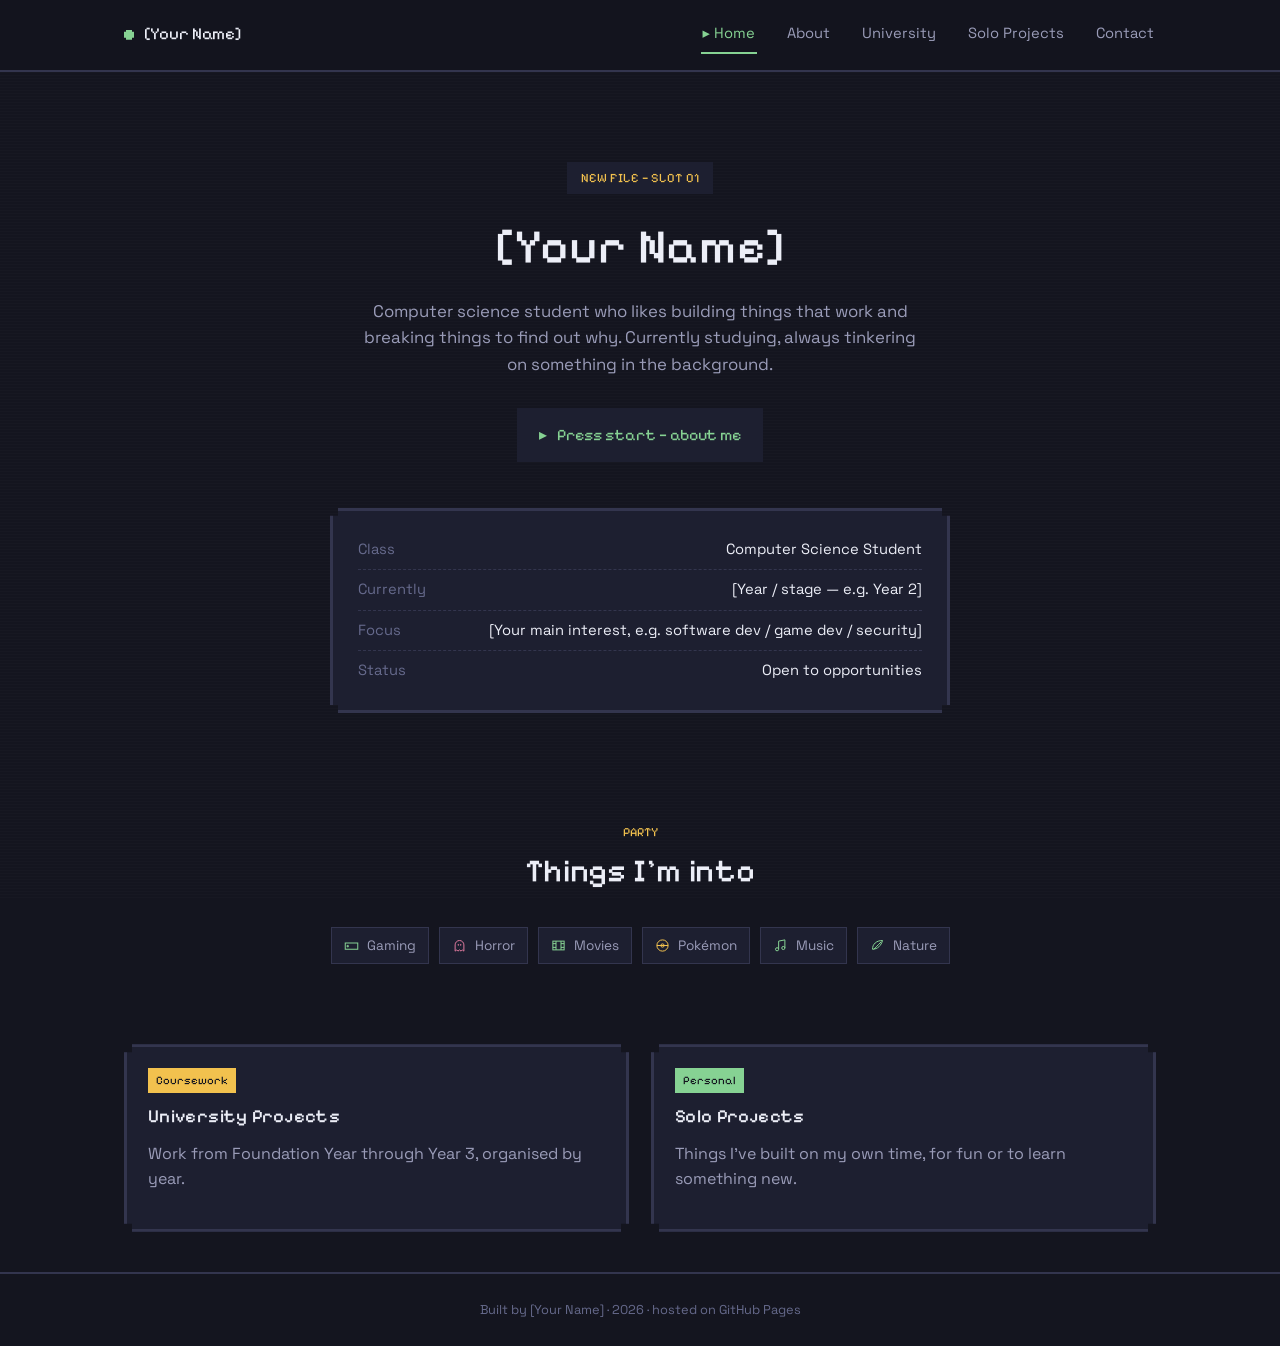
<file: index.html>
<!DOCTYPE html>
<html lang="en">
<head>
<meta charset="UTF-8">
<meta name="viewport" content="width=device-width, initial-scale=1.0">
<title>[Your Name] — Portfolio</title>
<meta name="description" content="Computer science student portfolio — projects, coursework, and a bit of what I'm into outside the terminal.">
<link rel="stylesheet" href="css/style.css">
</head>
<body>

<header class="site-header">
  <div class="container">
    <a href="index.html" class="brand"><span class="dot"></span> [Your Name]</a>
    <button class="nav-toggle" aria-label="Toggle menu">☰</button>
    <nav class="nav-links">
      <a href="index.html" class="active">Home</a>
      <a href="about.html">About</a>
      <a href="university.html">University</a>
      <a href="solo-projects.html">Solo Projects</a>
      <a href="contact.html">Contact</a>
    </nav>
  </div>
</header>

<main>
  <section class="hero">
    <div class="container">
      <span class="kicker">NEW FILE — SLOT 01</span>
      <h1>[Your Name]</h1>
      <p class="sub">Computer science student who likes building things that work and breaking things to find out why. Currently studying, always tinkering on something in the background.</p>

      <a href="about.html" class="blink-cta">
        <span class="cursor">▸</span> Press start — about me
      </a>

      <div class="pixel-frame stat-panel">
        <div class="stat-row"><span>Class</span><span>Computer Science Student</span></div>
        <div class="stat-row"><span>Currently</span><span>[Year / stage — e.g. Year 2]</span></div>
        <div class="stat-row"><span>Focus</span><span>[Your main interest, e.g. software dev / game dev / security]</span></div>
        <div class="stat-row"><span>Status</span><span>Open to opportunities</span></div>
      </div>
    </div>
  </section>

  <section class="section-tight">
    <div class="container">
      <div class="section-head" style="text-align:center;">
        <span class="kicker">PARTY</span>
        <h2>Things I'm into</h2>
      </div>
      <div class="tag-row">
        <span class="tag"><span class="tag-icon" data-icon="controller"></span> Gaming</span>
        <span class="tag magenta"><span class="tag-icon" data-icon="ghost"></span> Horror</span>
        <span class="tag"><span class="tag-icon" data-icon="film"></span> Movies</span>
        <span class="tag gold"><span class="tag-icon" data-icon="ball"></span> Pokémon</span>
        <span class="tag"><span class="tag-icon" data-icon="note"></span> Music</span>
        <span class="tag"><span class="tag-icon" data-icon="leaf"></span> Nature</span>
      </div>
    </div>
  </section>

  <section class="section-tight">
    <div class="container">
      <div class="grid">
        <a href="university.html" class="pixel-frame card" style="text-decoration:none;">
          <span class="status">Coursework</span>
          <h3>University Projects</h3>
          <p>Work from Foundation Year through Year 3, organised by year.</p>
        </a>
        <a href="solo-projects.html" class="pixel-frame card" style="text-decoration:none;">
          <span class="status" style="background:var(--accent);">Personal</span>
          <h3>Solo Projects</h3>
          <p>Things I've built on my own time, for fun or to learn something new.</p>
        </a>
      </div>
    </div>
  </section>
</main>

<footer class="site-footer">
  <div class="container">
    <p>Built by [Your Name] · <span data-year></span> · hosted on GitHub Pages</p>
  </div>
</footer>

<script src="js/script.js"></script>
</body>
</html>
</file>
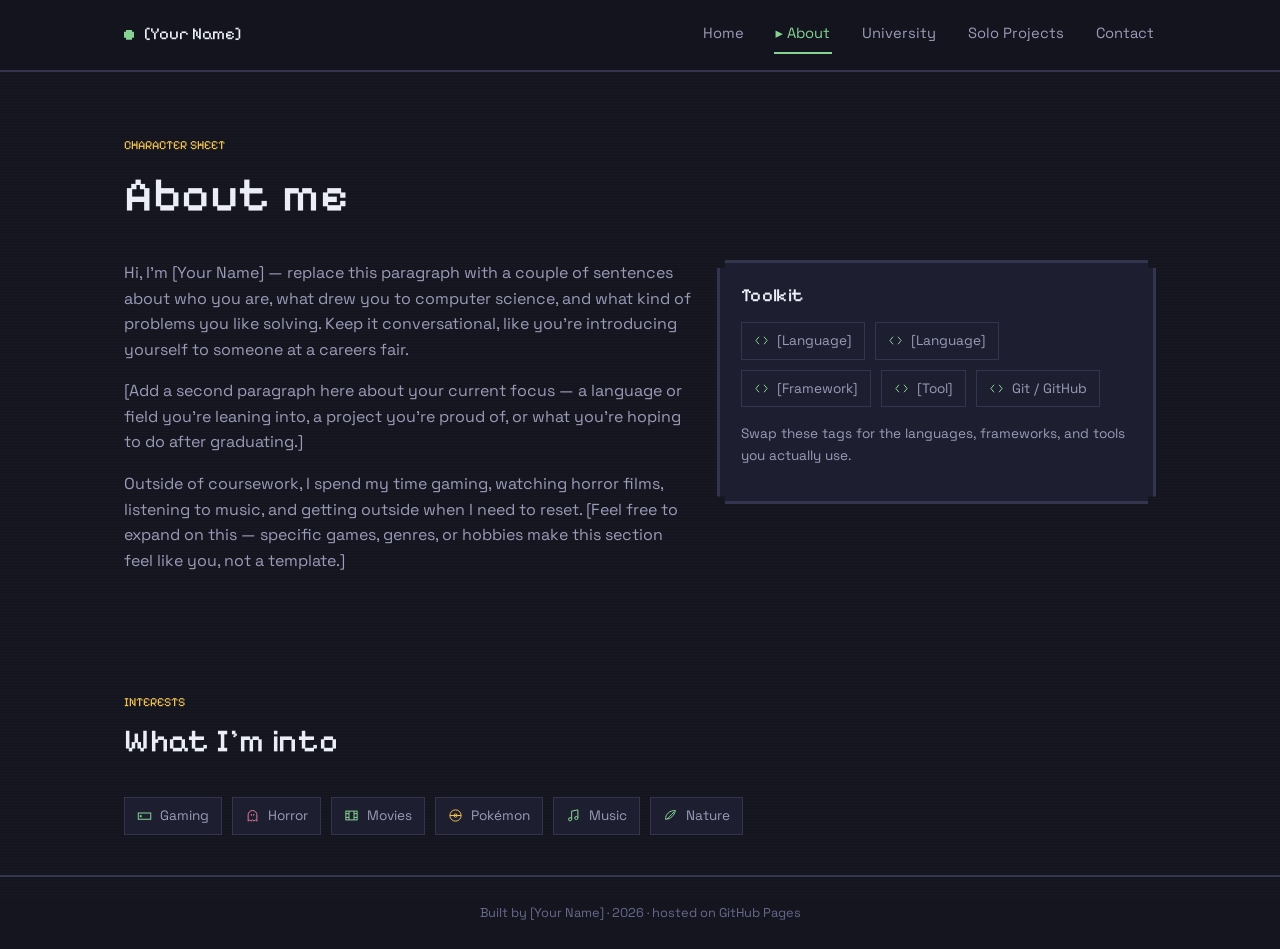
<file: about.html>
<!DOCTYPE html>
<html lang="en">
<head>
<meta charset="UTF-8">
<meta name="viewport" content="width=device-width, initial-scale=1.0">
<title>About — [Your Name]</title>
<link rel="stylesheet" href="css/style.css">
</head>
<body>

<header class="site-header">
  <div class="container">
    <a href="index.html" class="brand"><span class="dot"></span> [Your Name]</a>
    <button class="nav-toggle" aria-label="Toggle menu">☰</button>
    <nav class="nav-links">
      <a href="index.html">Home</a>
      <a href="about.html" class="active">About</a>
      <a href="university.html">University</a>
      <a href="solo-projects.html">Solo Projects</a>
      <a href="contact.html">Contact</a>
    </nav>
  </div>
</header>

<main>
  <section>
    <div class="container">
      <div class="section-head">
        <span class="kicker">CHARACTER SHEET</span>
        <h1>About me</h1>
      </div>

      <div class="grid" style="grid-template-columns: 1.3fr 1fr; align-items:start;">
        <div>
          <p>Hi, I'm [Your Name] — replace this paragraph with a couple of sentences about who you are, what drew you to computer science, and what kind of problems you like solving. Keep it conversational, like you're introducing yourself to someone at a careers fair.</p>
          <p>[Add a second paragraph here about your current focus — a language or field you're leaning into, a project you're proud of, or what you're hoping to do after graduating.]</p>
          <p>Outside of coursework, I spend my time gaming, watching horror films, listening to music, and getting outside when I need to reset. [Feel free to expand on this — specific games, genres, or hobbies make this section feel like you, not a template.]</p>
        </div>

        <div class="pixel-frame" style="padding: 24px;">
          <h3 style="margin-bottom:14px;">Toolkit</h3>
          <div class="tag-row left">
            <span class="tag" data-icon-wrap><span class="tag-icon" data-icon="code"></span> [Language]</span>
            <span class="tag"><span class="tag-icon" data-icon="code"></span> [Language]</span>
            <span class="tag"><span class="tag-icon" data-icon="code"></span> [Framework]</span>
            <span class="tag"><span class="tag-icon" data-icon="code"></span> [Tool]</span>
            <span class="tag"><span class="tag-icon" data-icon="code"></span> Git / GitHub</span>
          </div>
          <p style="margin-top:16px; font-size:.85rem;">Swap these tags for the languages, frameworks, and tools you actually use.</p>
        </div>
      </div>
    </div>
  </section>

  <section class="section-tight">
    <div class="container">
      <div class="section-head">
        <span class="kicker">INTERESTS</span>
        <h2>What I'm into</h2>
      </div>
      <div class="tag-row left">
        <span class="tag"><span class="tag-icon" data-icon="controller"></span> Gaming</span>
        <span class="tag magenta"><span class="tag-icon" data-icon="ghost"></span> Horror</span>
        <span class="tag"><span class="tag-icon" data-icon="film"></span> Movies</span>
        <span class="tag gold"><span class="tag-icon" data-icon="ball"></span> Pokémon</span>
        <span class="tag"><span class="tag-icon" data-icon="note"></span> Music</span>
        <span class="tag"><span class="tag-icon" data-icon="leaf"></span> Nature</span>
      </div>
    </div>
  </section>
</main>

<footer class="site-footer">
  <div class="container">
    <p>Built by [Your Name] · <span data-year></span> · hosted on GitHub Pages</p>
  </div>
</footer>

<script src="js/script.js"></script>
</body>
</html>
</file>
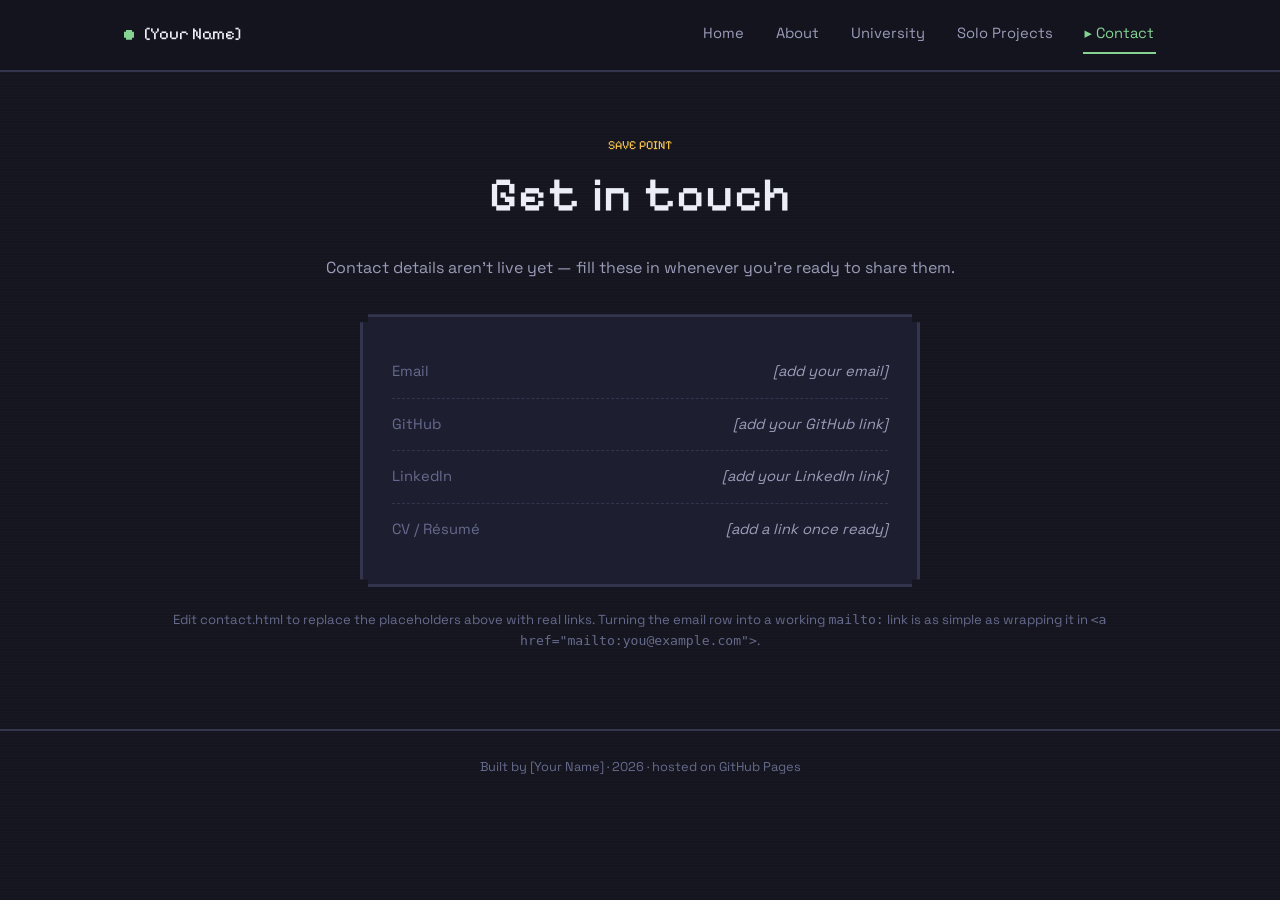
<file: contact.html>
<!DOCTYPE html>
<html lang="en">
<head>
<meta charset="UTF-8">
<meta name="viewport" content="width=device-width, initial-scale=1.0">
<title>Contact — [Your Name]</title>
<link rel="stylesheet" href="css/style.css">
</head>
<body>

<header class="site-header">
  <div class="container">
    <a href="index.html" class="brand"><span class="dot"></span> [Your Name]</a>
    <button class="nav-toggle" aria-label="Toggle menu">☰</button>
    <nav class="nav-links">
      <a href="index.html">Home</a>
      <a href="about.html">About</a>
      <a href="university.html">University</a>
      <a href="solo-projects.html">Solo Projects</a>
      <a href="contact.html" class="active">Contact</a>
    </nav>
  </div>
</header>

<main>
  <section>
    <div class="container">
      <div class="section-head" style="text-align:center;">
        <span class="kicker">SAVE POINT</span>
        <h1>Get in touch</h1>
        <p>Contact details aren't live yet — fill these in whenever you're ready to share them.</p>
      </div>

      <div class="pixel-frame contact-panel">
        <div class="contact-row"><span class="label">Email</span><span class="value">[add your email]</span></div>
        <div class="contact-row"><span class="label">GitHub</span><span class="value">[add your GitHub link]</span></div>
        <div class="contact-row"><span class="label">LinkedIn</span><span class="value">[add your LinkedIn link]</span></div>
        <div class="contact-row"><span class="label">CV / Résumé</span><span class="value">[add a link once ready]</span></div>
      </div>

      <p class="contact-note">Edit contact.html to replace the placeholders above with real links. Turning the email row into a working <code>mailto:</code> link is as simple as wrapping it in <code>&lt;a href="mailto:you@example.com"&gt;</code>.</p>
    </div>
  </section>
</main>

<footer class="site-footer">
  <div class="container">
    <p>Built by [Your Name] · <span data-year></span> · hosted on GitHub Pages</p>
  </div>
</footer>

<script src="js/script.js"></script>
</body>
</html>
</file>
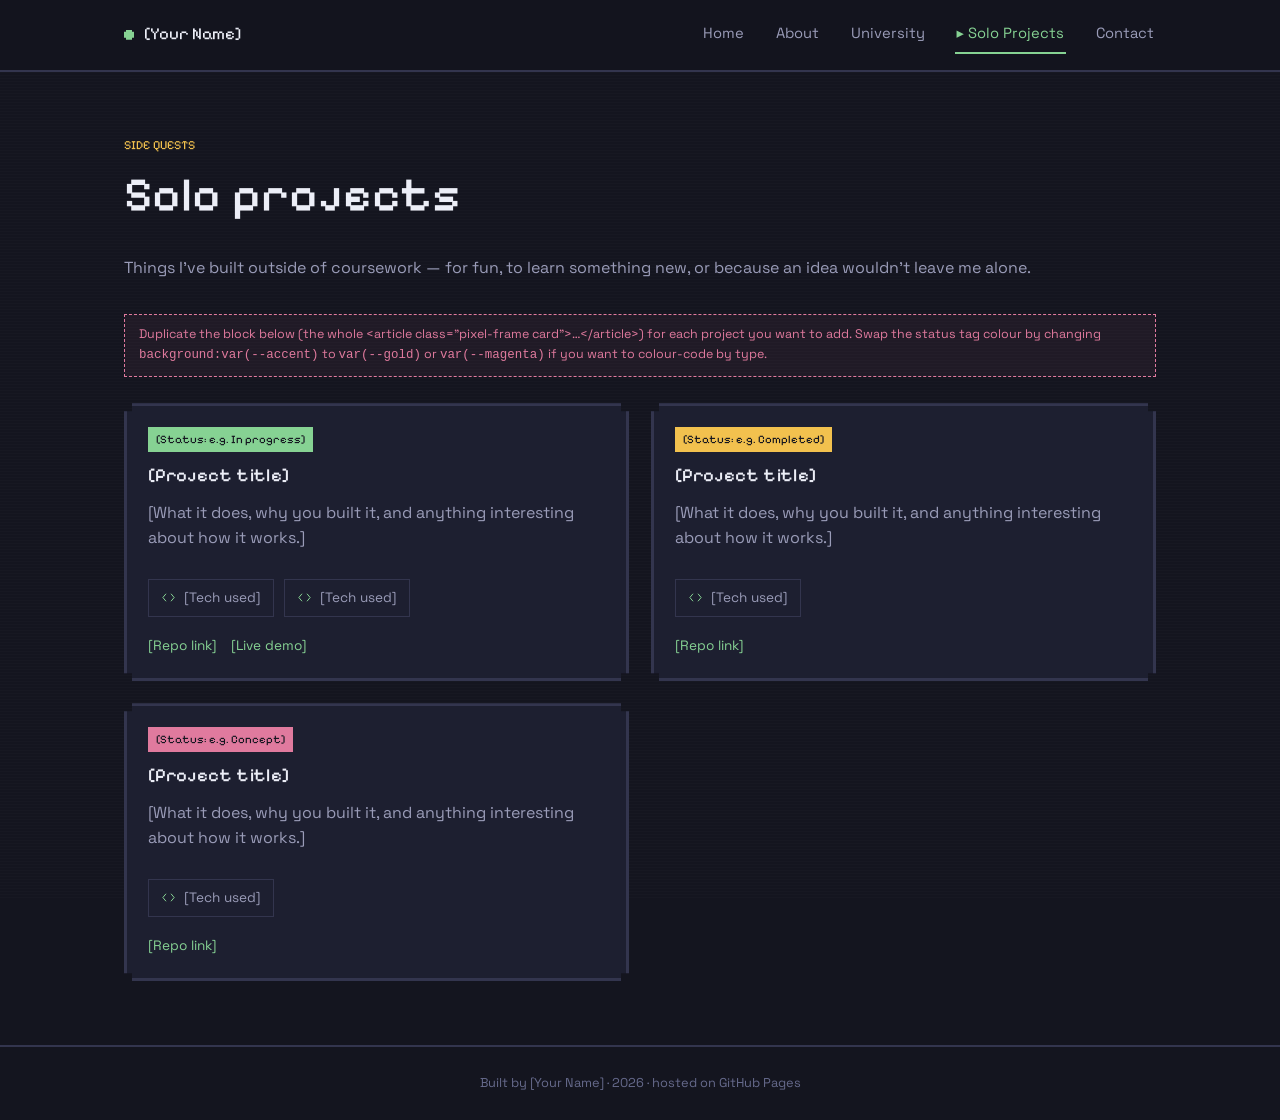
<file: solo-projects.html>
<!DOCTYPE html>
<html lang="en">
<head>
<meta charset="UTF-8">
<meta name="viewport" content="width=device-width, initial-scale=1.0">
<title>Solo Projects — [Your Name]</title>
<link rel="stylesheet" href="css/style.css">
</head>
<body>

<header class="site-header">
  <div class="container">
    <a href="index.html" class="brand"><span class="dot"></span> [Your Name]</a>
    <button class="nav-toggle" aria-label="Toggle menu">☰</button>
    <nav class="nav-links">
      <a href="index.html">Home</a>
      <a href="about.html">About</a>
      <a href="university.html">University</a>
      <a href="solo-projects.html" class="active">Solo Projects</a>
      <a href="contact.html">Contact</a>
    </nav>
  </div>
</header>

<main>
  <section>
    <div class="container">
      <div class="section-head">
        <span class="kicker">SIDE QUESTS</span>
        <h1>Solo projects</h1>
        <p>Things I've built outside of coursework — for fun, to learn something new, or because an idea wouldn't leave me alone.</p>
      </div>

      <div class="build-note">Duplicate the block below (the whole &lt;article class="pixel-frame card"&gt;…&lt;/article&gt;) for each project you want to add. Swap the status tag colour by changing <code>background:var(--accent)</code> to <code>var(--gold)</code> or <code>var(--magenta)</code> if you want to colour-code by type.</div>

      <div class="grid">
        <article class="pixel-frame card">
          <span class="status" style="background:var(--accent);">[Status: e.g. In progress]</span>
          <h3>[Project title]</h3>
          <p>[What it does, why you built it, and anything interesting about how it works.]</p>
          <div class="tag-row left">
            <span class="tag"><span class="tag-icon" data-icon="code"></span> [Tech used]</span>
            <span class="tag"><span class="tag-icon" data-icon="code"></span> [Tech used]</span>
          </div>
          <div class="links">
            <a href="#">[Repo link]</a>
            <a href="#">[Live demo]</a>
          </div>
        </article>

        <article class="pixel-frame card">
          <span class="status" style="background:var(--gold);">[Status: e.g. Completed]</span>
          <h3>[Project title]</h3>
          <p>[What it does, why you built it, and anything interesting about how it works.]</p>
          <div class="tag-row left">
            <span class="tag"><span class="tag-icon" data-icon="code"></span> [Tech used]</span>
          </div>
          <div class="links">
            <a href="#">[Repo link]</a>
          </div>
        </article>

        <article class="pixel-frame card">
          <span class="status" style="background:var(--magenta);">[Status: e.g. Concept]</span>
          <h3>[Project title]</h3>
          <p>[What it does, why you built it, and anything interesting about how it works.]</p>
          <div class="tag-row left">
            <span class="tag"><span class="tag-icon" data-icon="code"></span> [Tech used]</span>
          </div>
          <div class="links">
            <a href="#">[Repo link]</a>
          </div>
        </article>
      </div>
    </div>
  </section>
</main>

<footer class="site-footer">
  <div class="container">
    <p>Built by [Your Name] · <span data-year></span> · hosted on GitHub Pages</p>
  </div>
</footer>

<script src="js/script.js"></script>
</body>
</html>
</file>
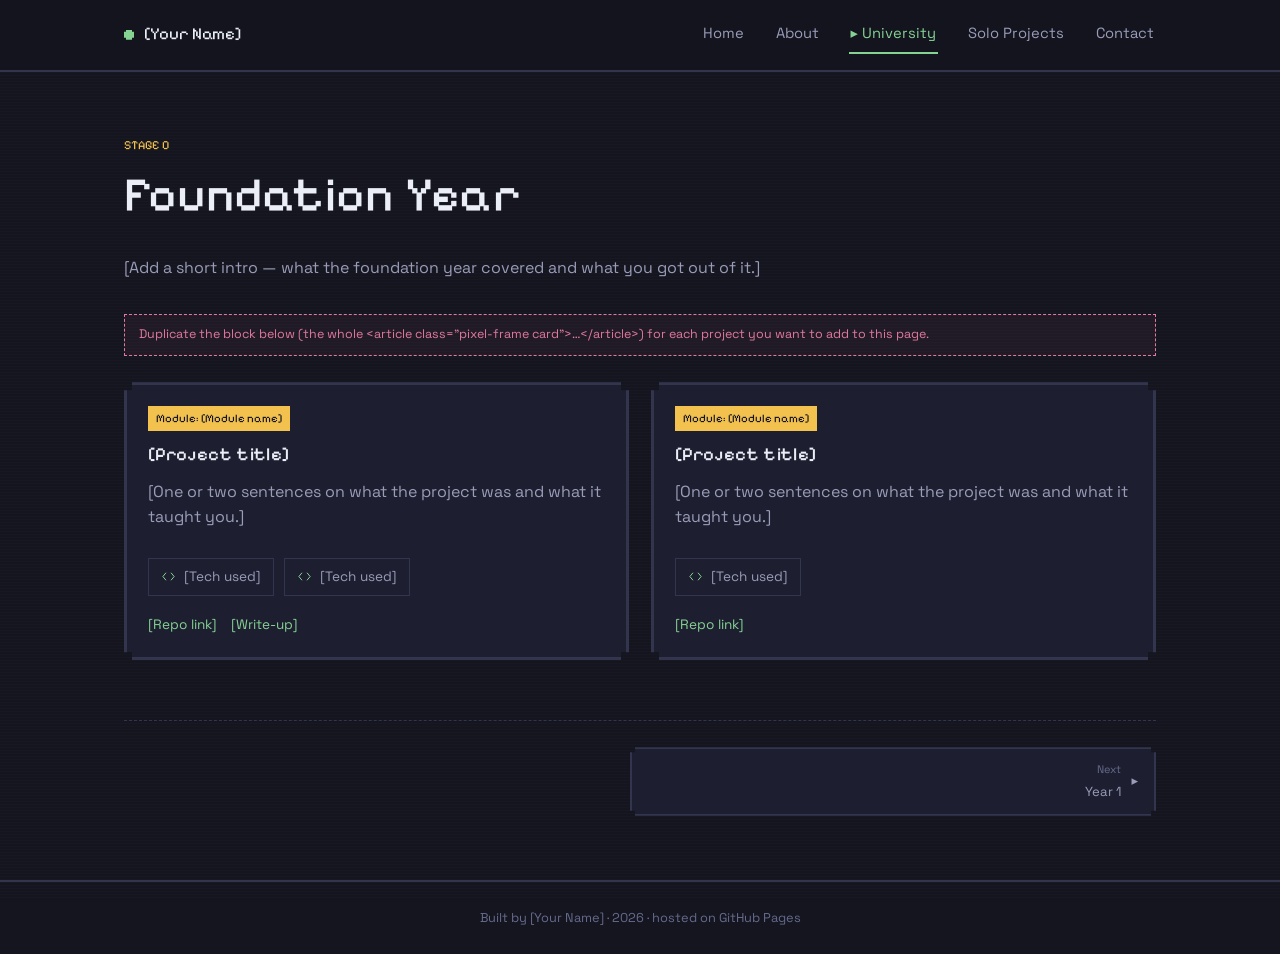
<file: university-foundation.html>
<!DOCTYPE html>
<html lang="en">
<head>
<meta charset="UTF-8">
<meta name="viewport" content="width=device-width, initial-scale=1.0">
<title>Foundation Year — [Your Name]</title>
<link rel="stylesheet" href="css/style.css">
</head>
<body>

<header class="site-header">
  <div class="container">
    <a href="index.html" class="brand"><span class="dot"></span> [Your Name]</a>
    <button class="nav-toggle" aria-label="Toggle menu">☰</button>
    <nav class="nav-links">
      <a href="index.html">Home</a>
      <a href="about.html">About</a>
      <a href="university.html" class="active">University</a>
      <a href="solo-projects.html">Solo Projects</a>
      <a href="contact.html">Contact</a>
    </nav>
  </div>
</header>

<main>
  <section>
    <div class="container">
      <div class="section-head">
        <span class="kicker">STAGE 0</span>
        <h1>Foundation Year</h1>
        <p>[Add a short intro — what the foundation year covered and what you got out of it.]</p>
      </div>

      <div class="build-note">Duplicate the block below (the whole &lt;article class="pixel-frame card"&gt;…&lt;/article&gt;) for each project you want to add to this page.</div>

      <div class="grid">
        <article class="pixel-frame card">
          <span class="status">Module: [Module name]</span>
          <h3>[Project title]</h3>
          <p>[One or two sentences on what the project was and what it taught you.]</p>
          <div class="tag-row left">
            <span class="tag"><span class="tag-icon" data-icon="code"></span> [Tech used]</span>
            <span class="tag"><span class="tag-icon" data-icon="code"></span> [Tech used]</span>
          </div>
          <div class="links">
            <a href="#">[Repo link]</a>
            <a href="#">[Write-up]</a>
          </div>
        </article>

        <article class="pixel-frame card">
          <span class="status">Module: [Module name]</span>
          <h3>[Project title]</h3>
          <p>[One or two sentences on what the project was and what it taught you.]</p>
          <div class="tag-row left">
            <span class="tag"><span class="tag-icon" data-icon="code"></span> [Tech used]</span>
          </div>
          <div class="links">
            <a href="#">[Repo link]</a>
          </div>
        </article>
      </div>

      <nav class="year-nav" aria-label="Year navigation">
        <span class="spacer"></span>
        <a href="university-year1.html" class="pixel-frame arrow-btn next">
          <span class="label"><small>Next</small>Year 1</span>
          <span class="arrow-icon">▸</span>
        </a>
      </nav>
    </div>
  </section>
</main>

<footer class="site-footer">
  <div class="container">
    <p>Built by [Your Name] · <span data-year></span> · hosted on GitHub Pages</p>
  </div>
</footer>

<script src="js/script.js"></script>
</body>
</html>
</file>
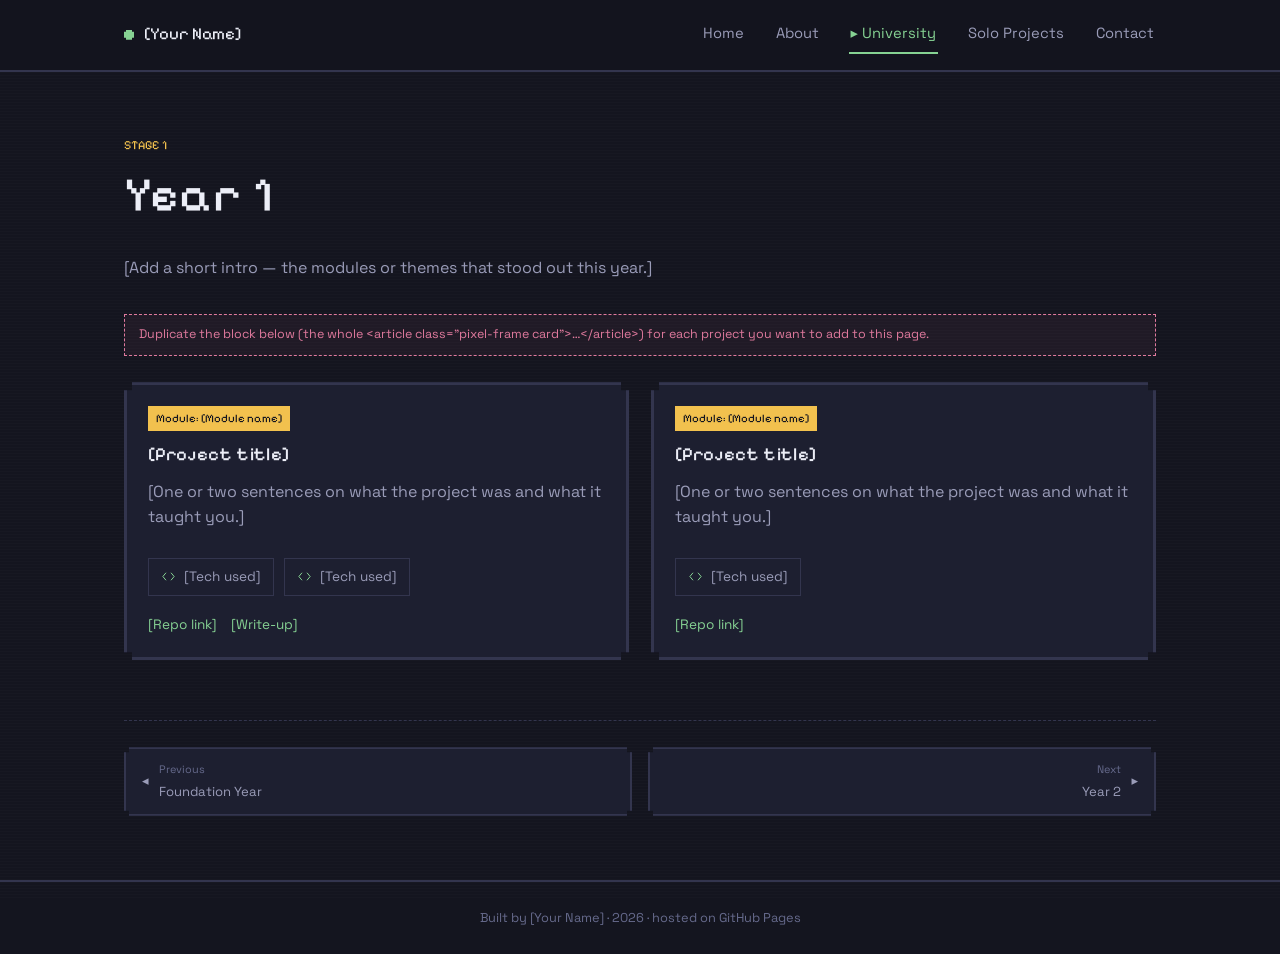
<file: university-year1.html>
<!DOCTYPE html>
<html lang="en">
<head>
<meta charset="UTF-8">
<meta name="viewport" content="width=device-width, initial-scale=1.0">
<title>Year 1 — [Your Name]</title>
<link rel="stylesheet" href="css/style.css">
</head>
<body>

<header class="site-header">
  <div class="container">
    <a href="index.html" class="brand"><span class="dot"></span> [Your Name]</a>
    <button class="nav-toggle" aria-label="Toggle menu">☰</button>
    <nav class="nav-links">
      <a href="index.html">Home</a>
      <a href="about.html">About</a>
      <a href="university.html" class="active">University</a>
      <a href="solo-projects.html">Solo Projects</a>
      <a href="contact.html">Contact</a>
    </nav>
  </div>
</header>

<main>
  <section>
    <div class="container">
      <div class="section-head">
        <span class="kicker">STAGE 1</span>
        <h1>Year 1</h1>
        <p>[Add a short intro — the modules or themes that stood out this year.]</p>
      </div>

      <div class="build-note">Duplicate the block below (the whole &lt;article class="pixel-frame card"&gt;…&lt;/article&gt;) for each project you want to add to this page.</div>

      <div class="grid">
        <article class="pixel-frame card">
          <span class="status">Module: [Module name]</span>
          <h3>[Project title]</h3>
          <p>[One or two sentences on what the project was and what it taught you.]</p>
          <div class="tag-row left">
            <span class="tag"><span class="tag-icon" data-icon="code"></span> [Tech used]</span>
            <span class="tag"><span class="tag-icon" data-icon="code"></span> [Tech used]</span>
          </div>
          <div class="links">
            <a href="#">[Repo link]</a>
            <a href="#">[Write-up]</a>
          </div>
        </article>

        <article class="pixel-frame card">
          <span class="status">Module: [Module name]</span>
          <h3>[Project title]</h3>
          <p>[One or two sentences on what the project was and what it taught you.]</p>
          <div class="tag-row left">
            <span class="tag"><span class="tag-icon" data-icon="code"></span> [Tech used]</span>
          </div>
          <div class="links">
            <a href="#">[Repo link]</a>
          </div>
        </article>
      </div>

      <nav class="year-nav" aria-label="Year navigation">
        <a href="university-foundation.html" class="pixel-frame arrow-btn prev">
          <span class="arrow-icon">◂</span>
          <span class="label"><small>Previous</small>Foundation Year</span>
        </a>
        <a href="university-year2.html" class="pixel-frame arrow-btn next">
          <span class="label"><small>Next</small>Year 2</span>
          <span class="arrow-icon">▸</span>
        </a>
      </nav>
    </div>
  </section>
</main>

<footer class="site-footer">
  <div class="container">
    <p>Built by [Your Name] · <span data-year></span> · hosted on GitHub Pages</p>
  </div>
</footer>

<script src="js/script.js"></script>
</body>
</html>
</file>
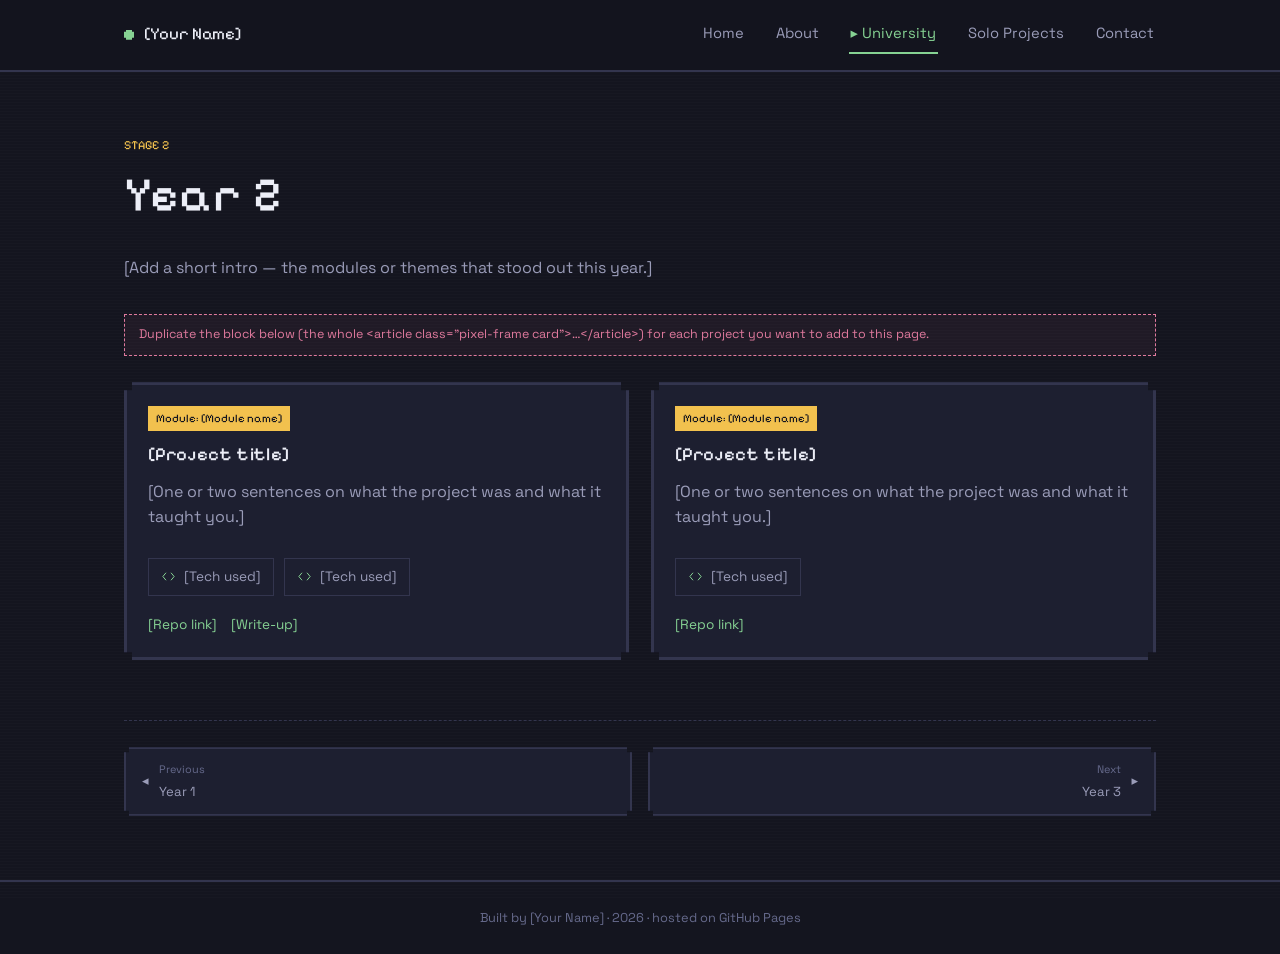
<file: university-year2.html>
<!DOCTYPE html>
<html lang="en">
<head>
<meta charset="UTF-8">
<meta name="viewport" content="width=device-width, initial-scale=1.0">
<title>Year 2 — [Your Name]</title>
<link rel="stylesheet" href="css/style.css">
</head>
<body>

<header class="site-header">
  <div class="container">
    <a href="index.html" class="brand"><span class="dot"></span> [Your Name]</a>
    <button class="nav-toggle" aria-label="Toggle menu">☰</button>
    <nav class="nav-links">
      <a href="index.html">Home</a>
      <a href="about.html">About</a>
      <a href="university.html" class="active">University</a>
      <a href="solo-projects.html">Solo Projects</a>
      <a href="contact.html">Contact</a>
    </nav>
  </div>
</header>

<main>
  <section>
    <div class="container">
      <div class="section-head">
        <span class="kicker">STAGE 2</span>
        <h1>Year 2</h1>
        <p>[Add a short intro — the modules or themes that stood out this year.]</p>
      </div>

      <div class="build-note">Duplicate the block below (the whole &lt;article class="pixel-frame card"&gt;…&lt;/article&gt;) for each project you want to add to this page.</div>

      <div class="grid">
        <article class="pixel-frame card">
          <span class="status">Module: [Module name]</span>
          <h3>[Project title]</h3>
          <p>[One or two sentences on what the project was and what it taught you.]</p>
          <div class="tag-row left">
            <span class="tag"><span class="tag-icon" data-icon="code"></span> [Tech used]</span>
            <span class="tag"><span class="tag-icon" data-icon="code"></span> [Tech used]</span>
          </div>
          <div class="links">
            <a href="#">[Repo link]</a>
            <a href="#">[Write-up]</a>
          </div>
        </article>

        <article class="pixel-frame card">
          <span class="status">Module: [Module name]</span>
          <h3>[Project title]</h3>
          <p>[One or two sentences on what the project was and what it taught you.]</p>
          <div class="tag-row left">
            <span class="tag"><span class="tag-icon" data-icon="code"></span> [Tech used]</span>
          </div>
          <div class="links">
            <a href="#">[Repo link]</a>
          </div>
        </article>
      </div>

      <nav class="year-nav" aria-label="Year navigation">
        <a href="university-year1.html" class="pixel-frame arrow-btn prev">
          <span class="arrow-icon">◂</span>
          <span class="label"><small>Previous</small>Year 1</span>
        </a>
        <a href="university-year3.html" class="pixel-frame arrow-btn next">
          <span class="label"><small>Next</small>Year 3</span>
          <span class="arrow-icon">▸</span>
        </a>
      </nav>
    </div>
  </section>
</main>

<footer class="site-footer">
  <div class="container">
    <p>Built by [Your Name] · <span data-year></span> · hosted on GitHub Pages</p>
  </div>
</footer>

<script src="js/script.js"></script>
</body>
</html>
</file>
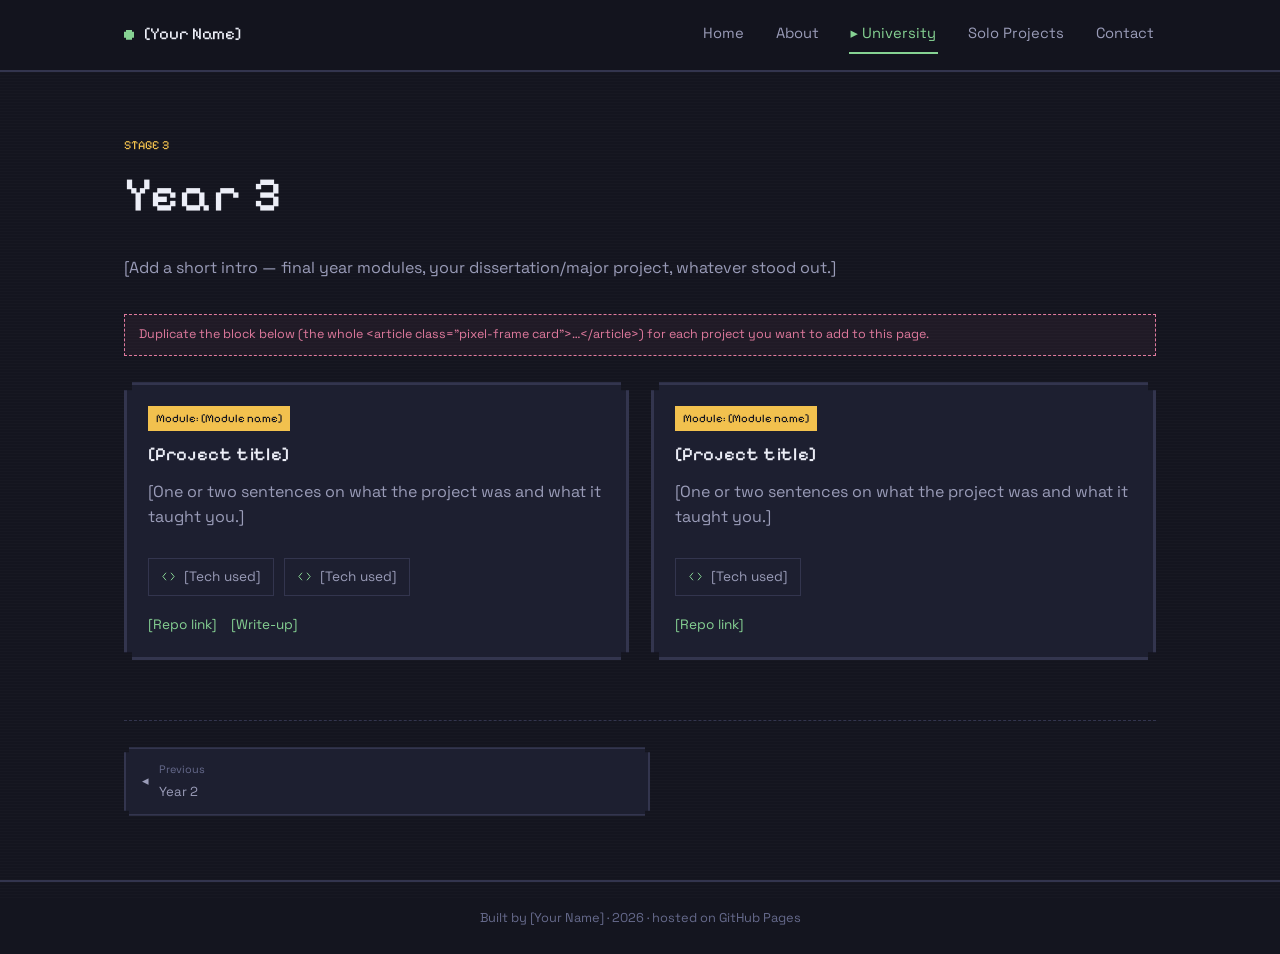
<file: university-year3.html>
<!DOCTYPE html>
<html lang="en">
<head>
<meta charset="UTF-8">
<meta name="viewport" content="width=device-width, initial-scale=1.0">
<title>Year 3 — [Your Name]</title>
<link rel="stylesheet" href="css/style.css">
</head>
<body>

<header class="site-header">
  <div class="container">
    <a href="index.html" class="brand"><span class="dot"></span> [Your Name]</a>
    <button class="nav-toggle" aria-label="Toggle menu">☰</button>
    <nav class="nav-links">
      <a href="index.html">Home</a>
      <a href="about.html">About</a>
      <a href="university.html" class="active">University</a>
      <a href="solo-projects.html">Solo Projects</a>
      <a href="contact.html">Contact</a>
    </nav>
  </div>
</header>

<main>
  <section>
    <div class="container">
      <div class="section-head">
        <span class="kicker">STAGE 3</span>
        <h1>Year 3</h1>
        <p>[Add a short intro — final year modules, your dissertation/major project, whatever stood out.]</p>
      </div>

      <div class="build-note">Duplicate the block below (the whole &lt;article class="pixel-frame card"&gt;…&lt;/article&gt;) for each project you want to add to this page.</div>

      <div class="grid">
        <article class="pixel-frame card">
          <span class="status">Module: [Module name]</span>
          <h3>[Project title]</h3>
          <p>[One or two sentences on what the project was and what it taught you.]</p>
          <div class="tag-row left">
            <span class="tag"><span class="tag-icon" data-icon="code"></span> [Tech used]</span>
            <span class="tag"><span class="tag-icon" data-icon="code"></span> [Tech used]</span>
          </div>
          <div class="links">
            <a href="#">[Repo link]</a>
            <a href="#">[Write-up]</a>
          </div>
        </article>

        <article class="pixel-frame card">
          <span class="status">Module: [Module name]</span>
          <h3>[Project title]</h3>
          <p>[One or two sentences on what the project was and what it taught you.]</p>
          <div class="tag-row left">
            <span class="tag"><span class="tag-icon" data-icon="code"></span> [Tech used]</span>
          </div>
          <div class="links">
            <a href="#">[Repo link]</a>
          </div>
        </article>
      </div>

      <nav class="year-nav" aria-label="Year navigation">
        <a href="university-year2.html" class="pixel-frame arrow-btn prev">
          <span class="arrow-icon">◂</span>
          <span class="label"><small>Previous</small>Year 2</span>
        </a>
        <span class="spacer"></span>
      </nav>
    </div>
  </section>
</main>

<footer class="site-footer">
  <div class="container">
    <p>Built by [Your Name] · <span data-year></span> · hosted on GitHub Pages</p>
  </div>
</footer>

<script src="js/script.js"></script>
</body>
</html>
</file>
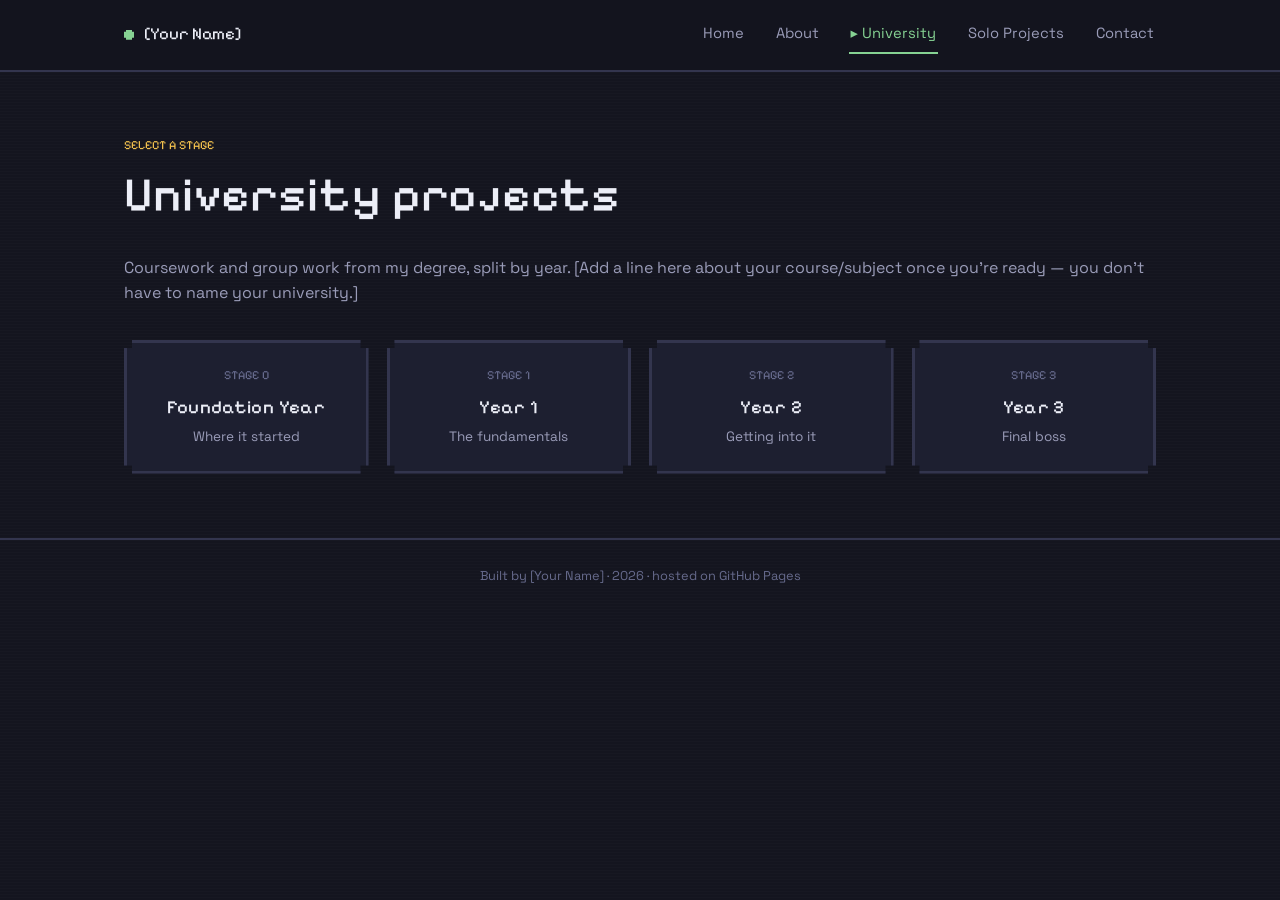
<file: university.html>
<!DOCTYPE html>
<html lang="en">
<head>
<meta charset="UTF-8">
<meta name="viewport" content="width=device-width, initial-scale=1.0">
<title>University Projects — [Your Name]</title>
<link rel="stylesheet" href="css/style.css">
</head>
<body>

<header class="site-header">
  <div class="container">
    <a href="index.html" class="brand"><span class="dot"></span> [Your Name]</a>
    <button class="nav-toggle" aria-label="Toggle menu">☰</button>
    <nav class="nav-links">
      <a href="index.html">Home</a>
      <a href="about.html">About</a>
      <a href="university.html" class="active">University</a>
      <a href="solo-projects.html">Solo Projects</a>
      <a href="contact.html">Contact</a>
    </nav>
  </div>
</header>

<main>
  <section>
    <div class="container">
      <div class="section-head">
        <span class="kicker">SELECT A STAGE</span>
        <h1>University projects</h1>
        <p>Coursework and group work from my degree, split by year. [Add a line here about your course/subject once you're ready — you don't have to name your university.]</p>
      </div>

      <div class="level-grid">
        <a href="university-foundation.html" class="pixel-frame level-card" style="text-decoration:none;">
          <span class="level-num">STAGE 0</span>
          <h3>Foundation Year</h3>
          <p>Where it started</p>
        </a>
        <a href="university-year1.html" class="pixel-frame level-card" style="text-decoration:none;">
          <span class="level-num">STAGE 1</span>
          <h3>Year 1</h3>
          <p>The fundamentals</p>
        </a>
        <a href="university-year2.html" class="pixel-frame level-card" style="text-decoration:none;">
          <span class="level-num">STAGE 2</span>
          <h3>Year 2</h3>
          <p>Getting into it</p>
        </a>
        <a href="university-year3.html" class="pixel-frame level-card" style="text-decoration:none;">
          <span class="level-num">STAGE 3</span>
          <h3>Year 3</h3>
          <p>Final boss</p>
        </a>
      </div>
    </div>
  </section>
</main>

<footer class="site-footer">
  <div class="container">
    <p>Built by [Your Name] · <span data-year></span> · hosted on GitHub Pages</p>
  </div>
</footer>

<script src="js/script.js"></script>
</body>
</html>
</file>
<file: css/style.css>
/* =========================================================
   Portfolio — retro/pixel design system
   ========================================================= */

@import url('https://fonts.googleapis.com/css2?family=Pixelify+Sans:wght@400..700&family=Space+Grotesk:wght@400;500;600;700&display=swap');

:root {
  --bg: #14151f;
  --bg-panel: #1d1f30;
  --bg-panel-raised: #262842;
  --border: #4a4e69;
  --border-soft: #33354e;

  --accent: #86d293;      /* grass green — primary */
  --accent-dim: #5a9c68;
  --gold: #f2c14e;        /* secondary accent */
  --magenta: #e07a9e;     /* rare accent */

  --text: #eceef7;
  --text-muted: #9a9cb8;
  --text-faint: #666a8c;

  --font-display: "Pixelify Sans", "Segoe UI", system-ui, sans-serif;
  --font-body: "Space Grotesk", "Segoe UI", system-ui, sans-serif;

  --notch: 8px;
  --notch-sm: 5px;

  --container: 1080px;
}

/* ---------- reset ---------- */
* { box-sizing: border-box; }
html { scroll-behavior: smooth; }
body {
  margin: 0;
  background: var(--bg);
  color: var(--text);
  font-family: var(--font-body);
  line-height: 1.6;
  font-size: 16px;
  position: relative;
}
img { max-width: 100%; display: block; }
a { color: inherit; text-decoration: none; }
ul { list-style: none; margin: 0; padding: 0; }
h1, h2, h3, h4 {
  font-family: var(--font-display);
  font-weight: 500;
  line-height: 1.3;
  margin: 0 0 .6em;
  letter-spacing: .02em;
}
h1 { font-size: clamp(1.9rem, 4vw, 3rem); }
h2 { font-size: clamp(1.4rem, 2.6vw, 2rem); }
h3 { font-size: 1.15rem; }
p { margin: 0 0 1em; color: var(--text-muted); }
strong { color: var(--text); }

/* faint CRT scanline texture, very subtle */
body::before {
  content: "";
  position: fixed;
  inset: 0;
  pointer-events: none;
  z-index: 0;
  background: repeating-linear-gradient(
    to bottom,
    rgba(255,255,255,0.015) 0px,
    rgba(255,255,255,0.015) 1px,
    transparent 1px,
    transparent 3px
  );
}

.container {
  max-width: var(--container);
  margin: 0 auto;
  padding: 0 24px;
}

section { padding: 64px 0; position: relative; z-index: 1; }
.section-tight { padding: 40px 0; }

/* ---------- pixel-notch utility ---------- */
.pixel-frame {
  position: relative;
  background: var(--bg-panel);
  clip-path: polygon(
    0 var(--notch), var(--notch) var(--notch), var(--notch) 0,
    calc(100% - var(--notch)) 0, calc(100% - var(--notch)) var(--notch), 100% var(--notch),
    100% calc(100% - var(--notch)), calc(100% - var(--notch)) calc(100% - var(--notch)), calc(100% - var(--notch)) 100%,
    var(--notch) 100%, var(--notch) calc(100% - var(--notch)), 0 calc(100% - var(--notch))
  );
  box-shadow: inset 0 0 0 3px var(--border-soft);
}
.pixel-frame-sm {
  --notch: var(--notch-sm);
  box-shadow: inset 0 0 0 2px var(--border-soft);
}

/* ---------- header / nav ---------- */
.site-header {
  position: sticky;
  top: 0;
  z-index: 50;
  background: rgba(20, 21, 31, 0.92);
  backdrop-filter: blur(6px);
  border-bottom: 2px solid var(--border-soft);
}
.site-header .container {
  display: flex;
  align-items: center;
  justify-content: space-between;
  padding-top: 16px;
  padding-bottom: 16px;
}
.brand {
  font-family: var(--font-display);
  font-size: 1.05rem;
  color: var(--text);
  display: flex;
  align-items: center;
  gap: 10px;
}
.brand .dot {
  width: 10px; height: 10px;
  background: var(--accent);
  clip-path: polygon(0 20%, 20% 20%, 20% 0, 80% 0, 80% 20%, 100% 20%, 100% 80%, 80% 80%, 80% 100%, 20% 100%, 20% 80%, 0 80%);
}
.nav-links {
  display: flex;
  gap: 28px;
  align-items: center;
}
.nav-links a {
  font-size: .92rem;
  color: var(--text-muted);
  padding: 6px 2px;
  border-bottom: 2px solid transparent;
  transition: color .15s ease, border-color .15s ease;
}
.nav-links a:hover { color: var(--text); }
.nav-links a.active {
  color: var(--accent);
  border-color: var(--accent);
}
.nav-links a.active::before { content: "▸ "; }

.nav-toggle {
  display: none;
  background: none;
  border: 2px solid var(--border-soft);
  color: var(--text);
  width: 40px; height: 36px;
  cursor: pointer;
  font-family: var(--font-body);
}

@media (max-width: 720px) {
  .nav-toggle { display: block; }
  .nav-links {
    position: absolute;
    top: 100%; left: 0; right: 0;
    background: var(--bg-panel);
    border-bottom: 2px solid var(--border-soft);
    flex-direction: column;
    align-items: flex-start;
    gap: 0;
    max-height: 0;
    overflow: hidden;
    transition: max-height .2s ease;
  }
  .nav-links.open { max-height: 320px; }
  .nav-links a {
    width: 100%;
    padding: 14px 24px;
    border-bottom: 1px solid var(--border-soft);
  }
  .nav-links a.active::before { content: "▸ "; }
}

/* ---------- hero / title screen ---------- */
.hero {
  padding: 90px 0 70px;
  text-align: center;
}
.hero .kicker {
  display: inline-block;
  font-family: var(--font-display);
  font-size: .8rem;
  color: var(--gold);
  background: var(--bg-panel);
  padding: 6px 14px;
  margin-bottom: 22px;
}
.hero h1 { margin-bottom: .4em; }
.hero .sub {
  max-width: 560px;
  margin: 0 auto 30px;
  font-size: 1.05rem;
}
.blink-cta {
  display: inline-flex;
  align-items: center;
  gap: 10px;
  font-family: var(--font-display);
  color: var(--accent);
  font-size: 1rem;
  padding: 14px 22px;
  background: var(--bg-panel);
}
.blink-cta .cursor { animation: blink 1s steps(1) infinite; }
@keyframes blink { 50% { opacity: 0; } }

/* stat panel */
.stat-panel {
  margin: 46px auto 0;
  max-width: 620px;
  padding: 22px 28px;
  text-align: left;
}
.stat-row {
  display: flex;
  justify-content: space-between;
  padding: 8px 0;
  border-bottom: 1px dashed var(--border-soft);
  font-size: .92rem;
}
.stat-row:last-child { border-bottom: none; }
.stat-row span:first-child { color: var(--text-faint); }
.stat-row span:last-child { color: var(--text); }

/* ---------- tag pills w/ icons ---------- */
.tag-row {
  display: flex;
  flex-wrap: wrap;
  gap: 10px;
  justify-content: center;
}
.tag-row.left { justify-content: flex-start; }
.tag {
  display: inline-flex;
  align-items: center;
  gap: 8px;
  padding: 7px 12px;
  font-size: .85rem;
  color: var(--text-muted);
  background: var(--bg-panel);
  border: 1px solid var(--border-soft);
}
.tag-icon { width: 15px; height: 15px; flex: none; color: var(--accent); }
.tag.gold .tag-icon { color: var(--gold); }
.tag.magenta .tag-icon { color: var(--magenta); }

/* ---------- buttons ---------- */
.btn {
  --notch: var(--notch-sm);
  display: inline-flex;
  align-items: center;
  gap: 8px;
  font-family: var(--font-display);
  font-size: .85rem;
  padding: 12px 20px;
  background: var(--accent);
  color: #0f1016;
  cursor: pointer;
  border: none;
  box-shadow: none;
}
.btn:hover { background: var(--gold); }
.btn.ghost {
  background: var(--bg-panel);
  color: var(--text);
  box-shadow: inset 0 0 0 2px var(--border-soft);
}
.btn.ghost:hover { box-shadow: inset 0 0 0 2px var(--accent); color: var(--accent); }
.btn[disabled] {
  opacity: .35;
  pointer-events: none;
}

/* ---------- section heading ---------- */
.section-head { margin-bottom: 34px; }
.section-head .kicker {
  font-family: var(--font-display);
  font-size: .78rem;
  color: var(--gold);
  display: block;
  margin-bottom: 8px;
}

/* ---------- cards grid ---------- */
.grid {
  display: grid;
  grid-template-columns: repeat(2, 1fr);
  gap: 22px;
}
@media (max-width: 720px) { .grid { grid-template-columns: 1fr; } }

.card {
  padding: 24px;
  display: flex;
  flex-direction: column;
  gap: 12px;
}
.card h3 { margin: 0; }
.card .tag-row { justify-content: flex-start; }
.card .links { display: flex; gap: 14px; margin-top: auto; padding-top: 6px; }
.card .links a {
  font-size: .85rem;
  color: var(--accent);
  border-bottom: 1px solid transparent;
}
.card .links a:hover { border-color: var(--accent); }
.card .status {
  align-self: flex-start;
  font-size: .72rem;
  font-family: var(--font-display);
  color: var(--bg);
  background: var(--gold);
  padding: 3px 8px;
}

/* ---------- level-select (university hub) ---------- */
.level-grid {
  display: grid;
  grid-template-columns: repeat(4, 1fr);
  gap: 18px;
}
@media (max-width: 900px) { .level-grid { grid-template-columns: repeat(2, 1fr); } }
@media (max-width: 480px) { .level-grid { grid-template-columns: 1fr; } }

.level-card {
  padding: 26px 20px;
  text-align: center;
  transition: box-shadow .15s ease;
}
.level-card:hover { box-shadow: inset 0 0 0 3px var(--accent); }
.level-card .level-num {
  font-family: var(--font-display);
  font-size: .78rem;
  color: var(--text-faint);
  display: block;
  margin-bottom: 10px;
}
.level-card h3 { margin-bottom: 6px; }
.level-card p { font-size: .85rem; margin-bottom: 0; }

/* ---------- prev/next arrow footer nav ---------- */
.year-nav {
  display: flex;
  justify-content: space-between;
  align-items: center;
  gap: 16px;
  margin-top: 60px;
  padding-top: 26px;
  border-top: 1px dashed var(--border-soft);
}
.year-nav a, .year-nav span.spacer { flex: 1; }
.year-nav .arrow-btn {
  --notch: var(--notch-sm);
  display: flex;
  align-items: center;
  gap: 10px;
  padding: 14px 18px;
  background: var(--bg-panel);
  box-shadow: inset 0 0 0 2px var(--border-soft);
  font-size: .82rem;
  color: var(--text-muted);
  transition: box-shadow .15s ease, color .15s ease;
}
.year-nav .arrow-btn:hover { box-shadow: inset 0 0 0 2px var(--accent); color: var(--accent); }
.year-nav .arrow-btn.next { justify-content: flex-end; text-align: right; }
.year-nav .arrow-btn .label { display: flex; flex-direction: column; gap: 2px; }
.year-nav .arrow-btn .label small { color: var(--text-faint); font-size: .68rem; }
.year-nav .arrow-icon { font-family: var(--font-display); }

/* ---------- contact ---------- */
.contact-panel {
  max-width: 560px;
  margin: 0 auto;
  padding: 32px;
}
.contact-row {
  display: flex;
  justify-content: space-between;
  align-items: center;
  padding: 14px 0;
  border-bottom: 1px dashed var(--border-soft);
  font-size: .92rem;
}
.contact-row:last-child { border-bottom: none; }
.contact-row .label { color: var(--text-faint); }
.contact-row .value { color: var(--text-muted); font-style: italic; }
.contact-note {
  margin-top: 22px;
  font-size: .82rem;
  color: var(--text-faint);
  text-align: center;
}

/* ---------- footer ---------- */
.site-footer {
  border-top: 2px solid var(--border-soft);
  padding: 26px 0;
  text-align: center;
}
.site-footer p { font-size: .8rem; margin: 0; color: var(--text-faint); }

/* ---------- placeholder callouts (dev notes, remove-friendly) ---------- */
.build-note {
  border: 1px dashed var(--magenta);
  color: var(--magenta);
  font-size: .78rem;
  padding: 10px 14px;
  margin-bottom: 26px;
  background: rgba(224, 122, 158, 0.06);
}

/* ---------- accessibility ---------- */
a:focus-visible, button:focus-visible {
  outline: 2px solid var(--accent);
  outline-offset: 3px;
}
@media (prefers-reduced-motion: reduce) {
  * { animation-duration: 0.001ms !important; transition-duration: 0.001ms !important; scroll-behavior: auto !important; }
}
</file>
